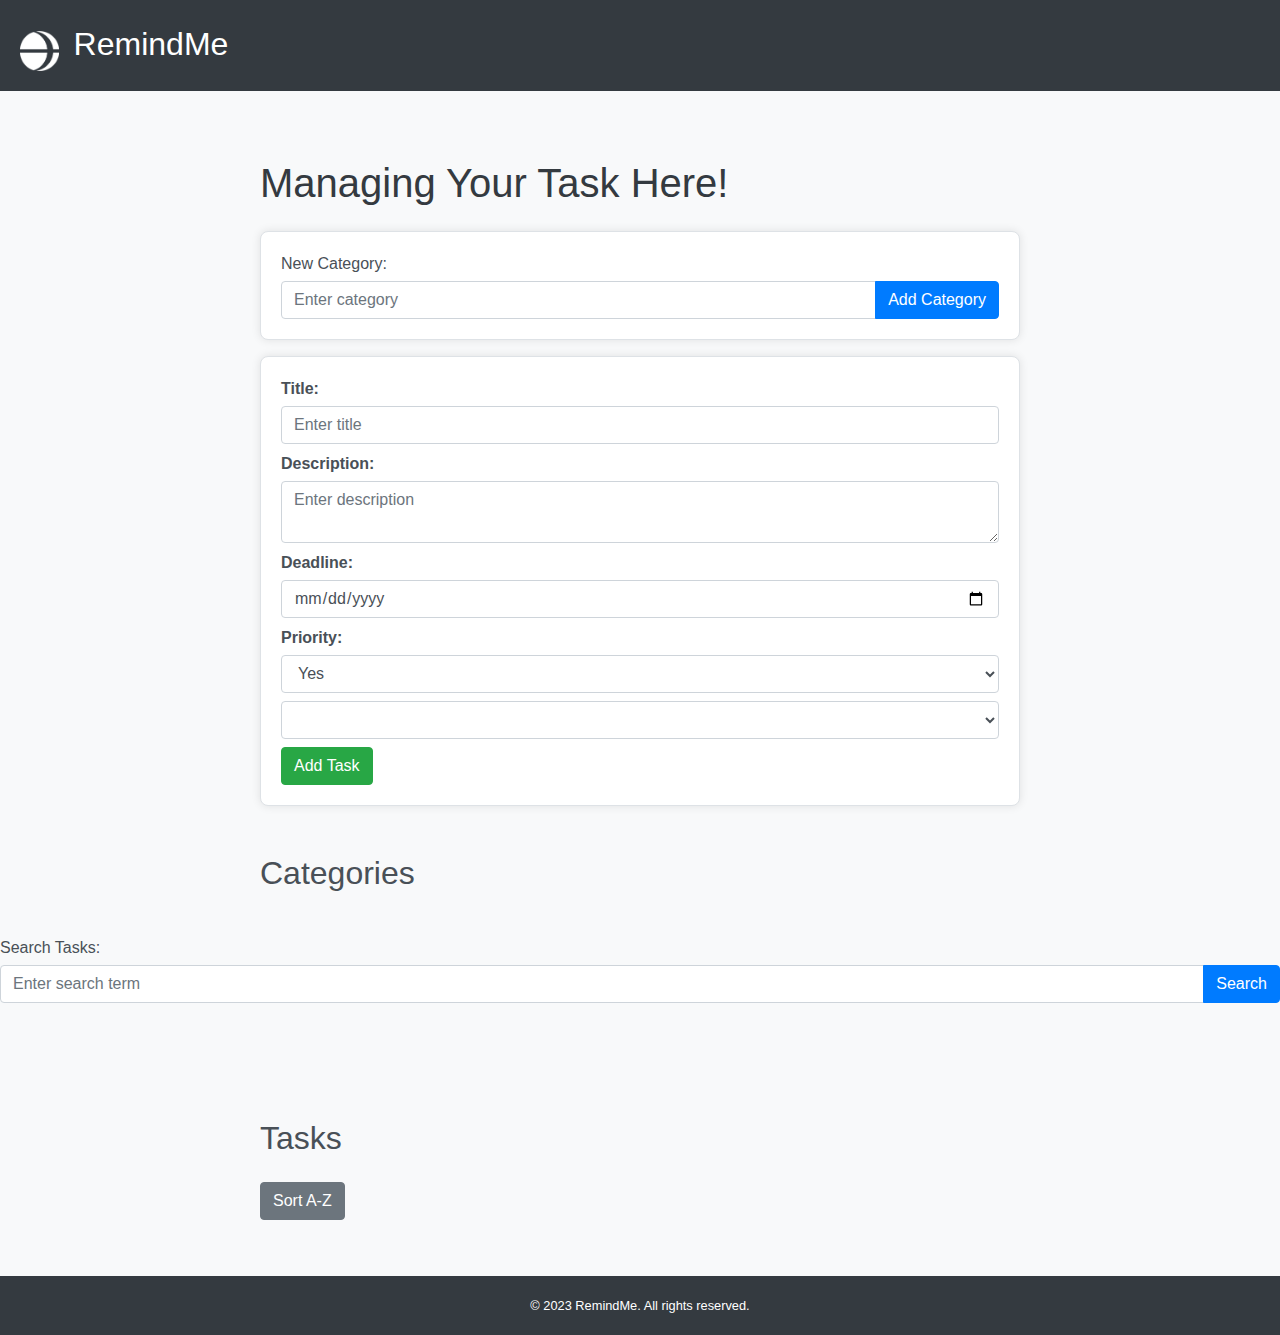
<file: index.html>
<!DOCTYPE html>
<html lang="en">
<head>
    <meta charset="UTF-8">
    <meta name="viewport" content="width=device-width, initial-scale=1.0">
    <title>RemindMe</title>
    <link rel="stylesheet" href="https://stackpath.bootstrapcdn.com/bootstrap/4.5.2/css/bootstrap.min.css">
    <link rel="stylesheet" href="style.css">
</head>
<body>
    <header>
        <div class="logo">
            <img src="logo.png" alt="Logo">
            <span>RemindMe</span>
        </div>
    </header>

    <div class="container mt-5">
        <h1 class="mb-4">Managing Your Task Here!</h1>

        <!-- Category Form -->
        <div class="category mb-3">
            <label for="categoryInput">New Category:</label>
            <div class="input-group">
                <input type="text" class="form-control" id="categoryInput" placeholder="Enter category">
                <div class="input-group-append">
                    <button class="btn btn-primary" onclick="addCategory()">Add Category</button>
                </div>
            </div>
        </div>

        <!-- Task Form -->
        <div class="task mb-3">
            <label for="taskTitle">Title:</label>
            <input type="text" class="form-control mb-2" id="taskTitle" placeholder="Enter title">

            <label for="taskDescription">Description:</label>
            <textarea class="form-control mb-2" id="taskDescription" placeholder="Enter description"></textarea>

            <label for="taskDeadline">Deadline:</label>
            <input type="date" class="form-control mb-2" id="taskDeadline">

            <label for="taskPriority">Priority:</label>
            <select class="form-control mb-2" id="taskPriority">
                <option value="yes">Yes</option>
                <option value="no">No</option>
            </select>

            <select class="form-control mb-2" id="categorySelect"></select>
            <button class="btn btn-success" onclick="addTask()">Add Task</button>
        </div>

        <!-- Display Categories as a list -->
        <div class="categories mt-5">
            <h2 class="mb-4">Categories</h2>
            <div id="categories"></div>
        </div>
    </div>
    <div class="task-search mb-3">
        <label for="taskSearch">Search Tasks:</label>
        <div class="input-group">
            <input type="text" class="form-control" id="taskSearch" placeholder="Enter search term">
            <div class="input-group-append">
                <button class="btn btn-primary" onclick="searchTasks()">Search</button>
            </div>
        </div>
    </div>
    <!-- New container for displaying tasks -->
    <div class="container mt-5">
        <div class="task-display-container mt-5">
            <h2 class="mb-4">Tasks</h2>
            <button class="btn btn-secondary mb-3" onclick="sortTasksAlphabetically()">Sort A-Z</button>
            <div id="tasks"></div>
        </div>
    </div>

    <footer>
        <div class="footer-content">
            <p>&copy; 2023 RemindMe. All rights reserved.</p>
        </div>
    </footer>
    <script src="script.js"></script>
    <script>
        document.addEventListener('DOMContentLoaded', function () {
            displayCategories();
        });
    </script>
</body>
</html>
</file>
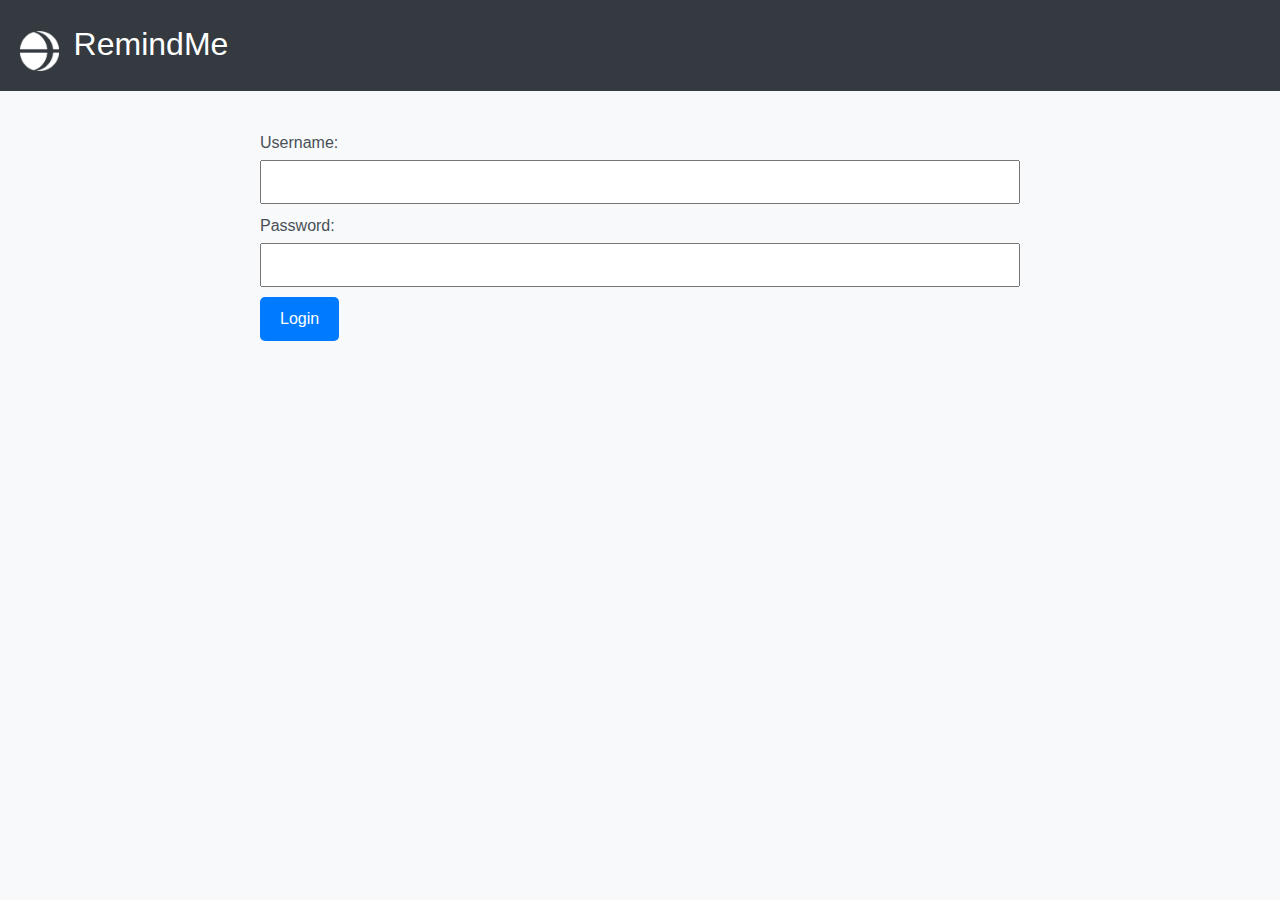
<file: login.html>
<!DOCTYPE html>
<html lang="en">
<head>
    <meta charset="UTF-8">
    <meta name="viewport" content="width=device-width, initial-scale=1.0">
    <link rel="stylesheet" href="https://stackpath.bootstrapcdn.com/bootstrap/4.5.2/css/bootstrap.min.css">
    <link rel="stylesheet" href="style.css">
    <title>Login</title>
    <!-- Tambahkan link ke stylesheet atau Bootstrap jika diperlukan -->
</head>
<body>
    <header>
        <div class="logo">
            <img src="logo.png" alt="Logo">
            <span>RemindMe</span>
        </div>
    </header>
    <div class="container">
        <form id="loginForm">
            <label for="username">Username:</label>
            <input type="text" id="username" name="username" required>

            <label for="password">Password:</label>
            <input type="password" id="password" name="password" required>

            <button type="submit">Login</button>
        </form>
    </div>
    <script src="login.js"></script>
</body>
</html>
</file>
<file: style.css>
body {
  font-family: 'Segoe UI', Tahoma, Geneva, Verdana, sans-serif;
  background-color: #f8f9fa;
  color: #495057;
}

.container {
  max-width: 800px;
  margin: 0 auto;
  padding: 20px;
}

h1 {
  color: #343a40;
}

.category,
.task {
  background-color: #fff;
  border: 1px solid #dee2e6;
  border-radius: 8px;
  padding: 20px;
  margin-bottom: 20px;
  box-shadow: 0 0 10px rgba(0, 0, 0, 0.1);
}

.task label {
  font-weight: bold;
}

#categories,
#tasks {
  margin-top: 20px;
}

#tasks table,
#categories table {
  width: 800px;
  border-collapse: collapse;
  margin-top: 15px;
  margin-left: auto;
  margin-right: auto;
}

#tasks th,
#categories th,
#tasks td,
#categories td {
  border: 1px solid #dee2e6;
  padding: 10px;
  text-align: left;
}

#tasks th,
#categories th {
  background-color: #f8f9fa;
}

#categories th {
  color: #007bff;
}

#tasks tbody td,
#categories tbody td {
  color: #343a40;
}

#tasks tbody tr:hover,
#categories tbody tr:hover {
  background-color: #f2f2f2;
}

.btn-primary,
.btn-success,
.btn-danger {
  margin-top: 0px;
}

.btn-danger {
  background-color: #dc3545;
  border-color: #dc3545;
}

.btn-danger:hover {
  background-color: #c82333;
  border-color: #bd2130;
}

header {
  background-color: #343a40;
  color: #ffffff;
  padding: 10px 0;
}

.header-content {
  display: flex;
  justify-content: space-between;
  align-items: center;
  max-width: 800px;
  margin: 0 auto;
}

.logo {
  margin-left: 10px;
  padding: 10px;
}

.logo img {
  height: 40px;
  width: auto;
}


.logo span {
  font-size: 2.0rem;
  margin-left: 10px;
}

main {
  display: flex;
  max-width: 800px;
  margin: 20px auto;
}

.sidebar {
  background-color: #343a40;
  color: #ffffff;
  min-width: 200px;
}

nav ul {
  list-style: none;
  padding: 0;
  margin: 0;
}

nav li {
  padding: 10px;
}

nav a {
  text-decoration: none;
  color: #ffffff;
}

nav a:hover {
  background-color: #555e66;
}

section {
  flex-grow: 1;
  padding: 20px;
}

footer {
  background-color: #343a40;
  color: #ffffff;
  padding: 20px 0;
  margin-top: auto; /* Push the footer to the bottom */
}

.footer-content {
  max-width: 800px;
  margin: 0 auto;
}

.footer-content p {
  margin: 0;
  font-size: 0.8rem;
  text-align: center;
}

/* Add these styles for register and login pages */

/* Register and Login Forms */
form {
  margin-top: 20px;
}

label {
  display: block;
  margin-bottom: 5px;
}

input {
  width: 100%;
  padding: 8px;
  margin-bottom: 10px;
  box-sizing: border-box;
}

button {
  background-color: #007bff;
  color: #fff;
  padding: 10px 20px;
  border: none;
  border-radius: 5px;
  cursor: pointer;
}

button:hover {
  background-color: #0056b3;
}

.register-container,
.login-container {
  max-width: 400px;
  margin: 0 auto;
  background-color: #fff;
  padding: 20px;
  border: 1px solid #dee2e6;
  border-radius: 8px;
  box-shadow: 0 0 10px rgba(0, 0, 0, 0.1);
}

.alert {
  padding: 15px;
  margin-bottom: 20px;
  border: 1px solid transparent;
  border-radius: 4px;
}

.alert-success {
  background-color: #d4edda;
  border-color: #c3e6cb;
  color: #155724;
}

.alert-danger {
  background-color: #f8d7da;
  border-color: #f5c6cb;
  color: #721c24;
}

.task-display-container button {
  margin-right: 10px;
}
</file>
